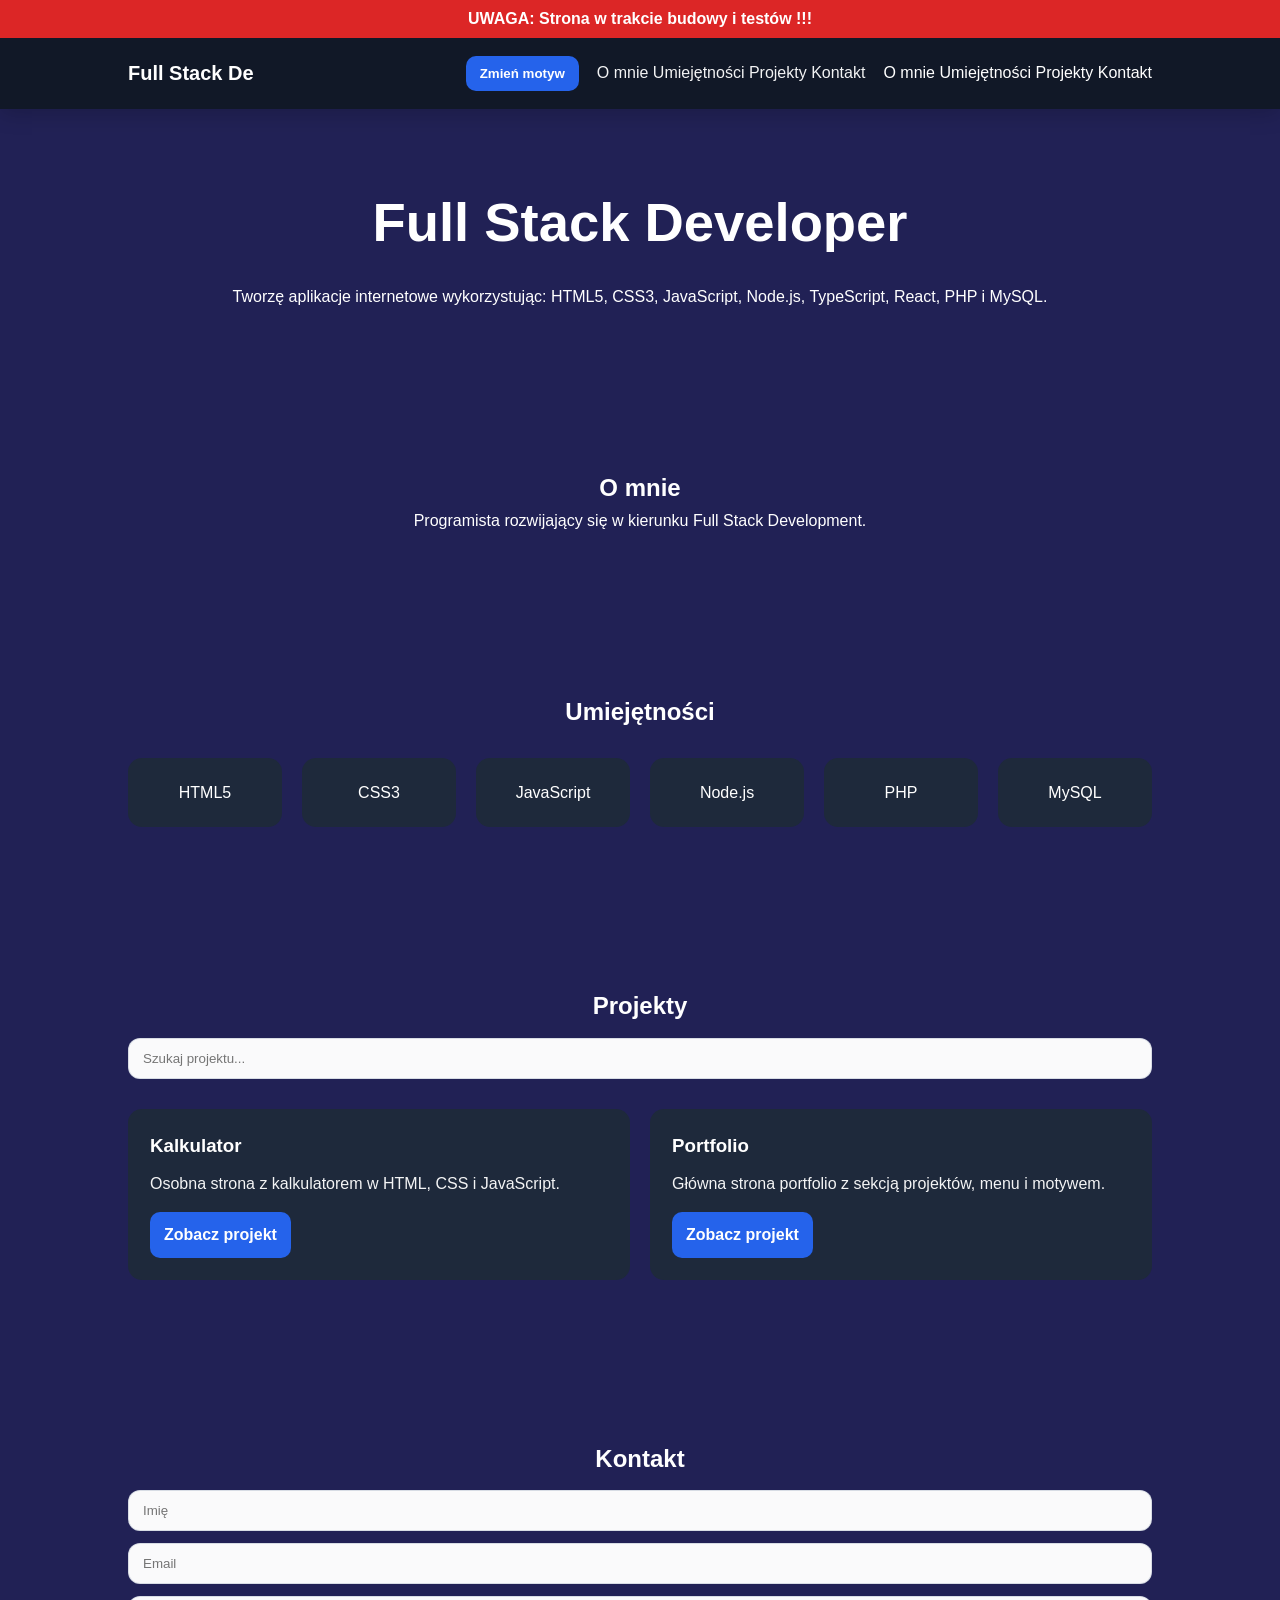
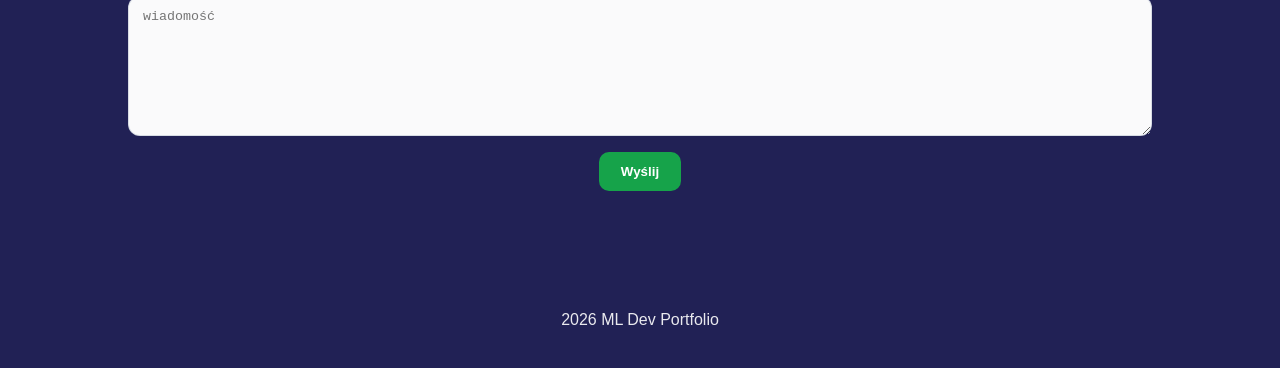
<file: index.html>
<!DOCTYPE html>
<html lang="PL-pl">
<head>
    <meta charset="UTF-8">
    <meta name="viewport" content="width=device-width, initial-scale=1.0">
    <title>ML Dev Portfolio</title>

    <link rel="stylesheet" href="style.css">
</head>
<body>
    <div class="warning-bar">UWAGA: Strona w trakcie budowy i testów !!!</div>

    <header class="site-header">
        <!-- <h2 id="typing"></h2>

        <button id="menuBtn">
            ☰
        </button>

        <nav id="mobileNav">
            <a href="#about">O mnie</a>
            <a href="#skills">Umiejętności</a>
            <a href="#projects">Projekty</a>
            <a href="#contact">Kontakt</a>
        </nav>

        <nav>
            <a href="#about">O mnie</a>
            <a href="#skills">Umiejętności</a>
            <a href="#projects">Projekty</a>
            <a href="#contact">Kontakt</a>
        </nav> -->

        <h2 id="typing" class="brand"></h2>

        <div class="header-actions">
        <button id="themeBtn" class="theme-btn" type="button">Zmień motyw</button>
        <button id="menuBtn" class="menu-btn" type="button" aria-label="Otwórz menu" aria-expanded="false">☰</button>
        </div>

        <nav id="mobileNav" class="mobile-nav" aria-label="Menu mobilne">
            <a href="#about">O mnie</a>
            <a href="#skills">Umiejętności</a>
            <a href="#projects">Projekty</a>
            <a href="#contact">Kontakt</a>
        </nav>

        <nav id="desktop-nav" aria-label="Menu główne">
            <a href="#about">O mnie</a>
            <a href="#skills">Umiejętności</a>
            <a href="#projects">Projekty</a>
            <a href="#contact">Kontakt</a>
        </nav>
    </header>

    <main>
        <section id="hero">
            <h2>Full Stack Developer</h2>

            <p>
                Tworzę aplikacje internetowe wykorzystując: HTML5, CSS3,
                JavaScript, Node.js, TypeScript, React, PHP i MySQL.
            </p>
        </section>

        <section id="about" class="hidden">
            <h2>O mnie</h2>
            <p>Programista rozwijający się w kierunku Full Stack Development.</p>
        </section>

        <section id="skills" class="hidden">
            <h2>Umiejętności</h2>

            <div class="skills-grid">
                <div>HTML5</div>
                <div>CSS3</div>
                <div>JavaScript</div>
                <div>Node.js</div>
                <div>PHP</div>
                <div>MySQL</div>
            </div>
        </section>

        <section id="projects">
            <h2>Projekty</h2>
            <input type="text" id="search" placeholder="Szukaj projektu..."/>
            <div id="projectsContainer"></div>
        </section>

        <section id="contact" class="hidden">
            <h2>Kontakt</h2>

            <form action="">
                <input type="text" name="" id="" placeholder="Imię"/>
                <input type="email" placeholder="Email"/>
                <textarea name="" id="" placeholder="wiadomość"></textarea>
                <button type="submit">Wyślij</button>
            </form>
        </section>
    </main>

    <footer class="footer">
        <p>2026 ML Dev Portfolio</p>
    </footer>

    <script src="app.js"></script>
</body>
</html>
</file>
<file: style.css>
/* NOWA WERSJA CSS VERSION: 3.0 */
/* Działa całkowicie na komputerze, częściowo na mobile */

* {
    /* Podstawowy konfig */
    margin: 0;
    padding: 0;
    box-sizing: border-box;
    /* text-align: center; */

    /* background-color: rgb(33, 33, 85); */
}

html {
    scroll-behavior: smooth;
    scroll-padding-top: 120px;
}

body {
    font-family: 'Arial', 'sans-serif';
    background: rgb(33, 33, 85);
    color: #fff;
    line-height: 1.6;
    text-align: center;
}

body.light {
    background: #fff;
    color: #0f172a;
}

a {
    color: inherit;
    text-decoration: none;
}

.warning-bar {
    min-height: 34px;
    display: flex;
    align-items: center;
    justify-content: center;

    background: #dc2626;
    color: #fff;
    font-weight: 700;
    padding: 6px 12px;
    position: relative;
    z-index: 1100;
}

.site-header {
    position: static;
    top: 0;
    z-index: 1000;
    display: flex;
    align-items: center;
    justify-content: space-between;

    gap: 18px;
    padding: 18px 10%;
    background: #111827;
    box-shadow: 0 5px 20px rgba(0,0,0,.18);
    transition: background .3s ease, box-shadow .3s ease;
}

.site-header .header-scroll {
    background: rgba(17,24,39,.94); 
    backdrop-filter: blur(12px); 
    box-shadow: 0 8px 24px rgba(0,0,0,.28);
}

.brand { 
    font-size: 1.25rem; 
    min-height: 1.5em; 
    text-align: left; 
    flex: 1; 
}

.desktop-nav { 
    display: flex; 
    gap: 18px; 
}

.desktop-nav a, .mobile-nav a { 
    padding: 8px 0;
     opacity: .95;
}

.desktop-nav a:hover, .mobile-nav a:hover {
    opacity: 1; 
    text-decoration: underline;
}

.header-actions {
    display: flex;
    align-items: center;
    gap: 12px;
}

.theme-btn, .menu-btn, button[type="submit"] {
    border: none;
    border-radius: 10px;
    cursor: pointer;
    font-weight: 700;
}

.theme-btn {
    padding: 10px 14px; 
    background: #2563eb; 
    color: #fff; 
}

.menu-btn { 
    display: none; 
    width: 44px; 
    height: 44px; 
    font-size: 1.25rem; 
    background: #1f2937; 
    color: #fff; 
}

section {
    padding: 80px 10%; 
}

#hero { 
    padding-top: 70px; 
}

#hero h2 { 
    font-size: clamp(2.2rem, 5vw, 3.4rem); 
    margin-bottom: 18px; 
}

#hero p { 
    max-width: 900px; 
    margin: 0 auto; 
}

.skills-grid { 
    display: grid; 
    grid-template-columns: repeat(auto-fit, minmax(150px, 1fr)); 
    gap: 20px; margin-top: 26px; 
}

.skills-grid div, .project { 
    background: #1e293b; 
    border-radius: 14px; 
}

.skills-grid div { 
    padding: 22px; 
}

#projectsContainer { 
    display: grid; 
    grid-template-columns: repeat(auto-fit, minmax(240px, 1fr)); 
    gap: 20px; margin-top: 30px; 
}

.project { 
    padding: 22px; 
    text-align: left; 
}

.project h3 { 
    margin-bottom: 10px; 
}

.project p { 
    margin-bottom: 16px; 
    opacity: .95; 
}

.project-link { 
    display: inline-block; 
    padding: 10px 14px; 
    border-radius: 10px; 
    background: #2563eb; 
    color: #fff; 
    font-weight: 700; 
}

input, textarea {
  width: 100%; 
  padding: 12px 14px; 
  margin-top: 12px; 
  border: 1px solid rgba(148,163,184,.35); 
  border-radius: 12px;

  background: rgba(255,255,255,.98); 
  color: #0f172a;
}

textarea { 
    min-height: 140px; 
    resize: vertical; 
}

button[type="submit"] { 
    padding: 12px 22px; 
    background: #16a34a; 
    color: #fff; 
    margin-top: 8px; 
}

.footer { 
    padding: 36px 10%; 
    opacity: .9; 
}

.hidden { 
    opacity: 0; 
    transform: translateY(36px); 
    transition: opacity .7s ease, transform .7s ease; 
}

.show { 
    opacity: 1; 
    transform: translateY(0); 
}

body.light .site-header { 
    background: #f8fafc; 
    color: #0f172a; 
}

body.light .desktop-nav a, body.light .mobile-nav a { 
    color: #0f172a; 
}

body.light .theme-btn { 
    background: #0f172a; 
}

body.light .menu-btn { 
    background: #e2e8f0; 
    color: #0f172a; 
}

body.light .skills-grid div, body.light .project { 
    background: #e2e8f0; 
    color: #0f172a; 
}

body.light input, body.light textarea { 
    background: #fff; 
    color: #0f172a; 
}

body.light .project-link, body.light button[type="submit"] { 
    color: #fff; 
}

@media (max-width: 768px) {
  .site-header { padding: 16px 5%; }
  .desktop-nav { display: none; }
  .menu-btn { display: inline-flex; align-items: center; justify-content: center; }
  .mobile-nav {
    display: none; position: absolute; top: calc(100% + 10px); right: 5%; flex-direction: column; gap: 10px;
    min-width: 200px; padding: 18px; border-radius: 14px; background: #111827; box-shadow: 0 10px 30px rgba(0,0,0,.35);
  }
  .mobile-nav.active { display: flex; }
  .brand { font-size: 1.05rem; }
  section { padding: 70px 5%; }
  #hero { padding-top: 52px; }
}

@media (prefers-reduced-motion: reduce) {
  * { scroll-behavior: auto !important; transition: none !important; animation: none !important; }
}








/* STARA WERSJA CSS */


/*
header {
    display: flex;
    justify-content: space-between;
    align-items: center;

    padding: 20px 10%;
    background: #111827;

    position: sticky;
    top: 0;
}

nav {
    display: flex;
    gap: 20px;
}

nav a {
    color: white;
    text-decoration: none;
}

section {
    padding: 80px 10%;
}

#hero {
    text-align: center;
}

#hero h2 {
    font-size: 3rem;
    margin-bottom: 20px;
}

button {
    padding: 12px 25px;
    border: none;
    border-radius: 8px;
    cursor: pointer;
}

.skills-grid {
    display: grid;

    grid-template-columns: 
    repeat(auto-fit, minmax(150px, 1fr));

    gap: 20px;
}

.skills-grid div {
    background: #1e293b;
    padding: 25px;
    text-align: center;
    border-radius: 10px;
}

#projectsContainer {
    display: grid;

    grid-template-columns: 
        repeat(auto-fit, minmax(250px, 1fr));
        gap: 20px;
        margin-top: 30px;
}

.project {
    background: #1e293b;
    padding: 20px;
    border-radius: 12px;
}

input,
textarea {
    width: 100%;
    padding: 12px;
    margin-bottom: 15px;
}

.light {
    background: white;
    color: black;
}

.light header {
    background:#f1f5f9;
}

.light .project,
.light .skills-grid div{
    background:#e2e8f0;
}

.hidden {
    opacity: 0;
    transform: translateY(50px);
    transition:
        opacity 0.8s ease,
        transform 0.8s ease;
}

.show{
    opacity:1;
    transform:translateY(0);
}

header {
    transition: 0.3s;
}

.header-scroll{
    background:rgba(17,24,39,0.9);
    backdrop-filter:blur(10px);
    box-shadow:0 5px 20px rgba(0,0,0,.3);
}

#menuBtn{
    display:none;
}

#mobileNav{
    display:none;
}

@media(max-width:768px){

    nav{
        display:none;
    }

    #menuBtn{
        display:block;
    }

    #mobileNav{
        display:flex;
        flex-direction:column;

        position:absolute;
        top:80px;
        right:20px;

        background:#111827;

        padding:20px;

        border-radius:10px;
    }

    #mobileNav.active{
        display:flex;
    }

}

.waringg {
    height: 30px;
    background: red;
    font-weight: bold;
    font-size: 20px;
}

input, textarea {
    border-radius: 12px;
}
*/
</file>
